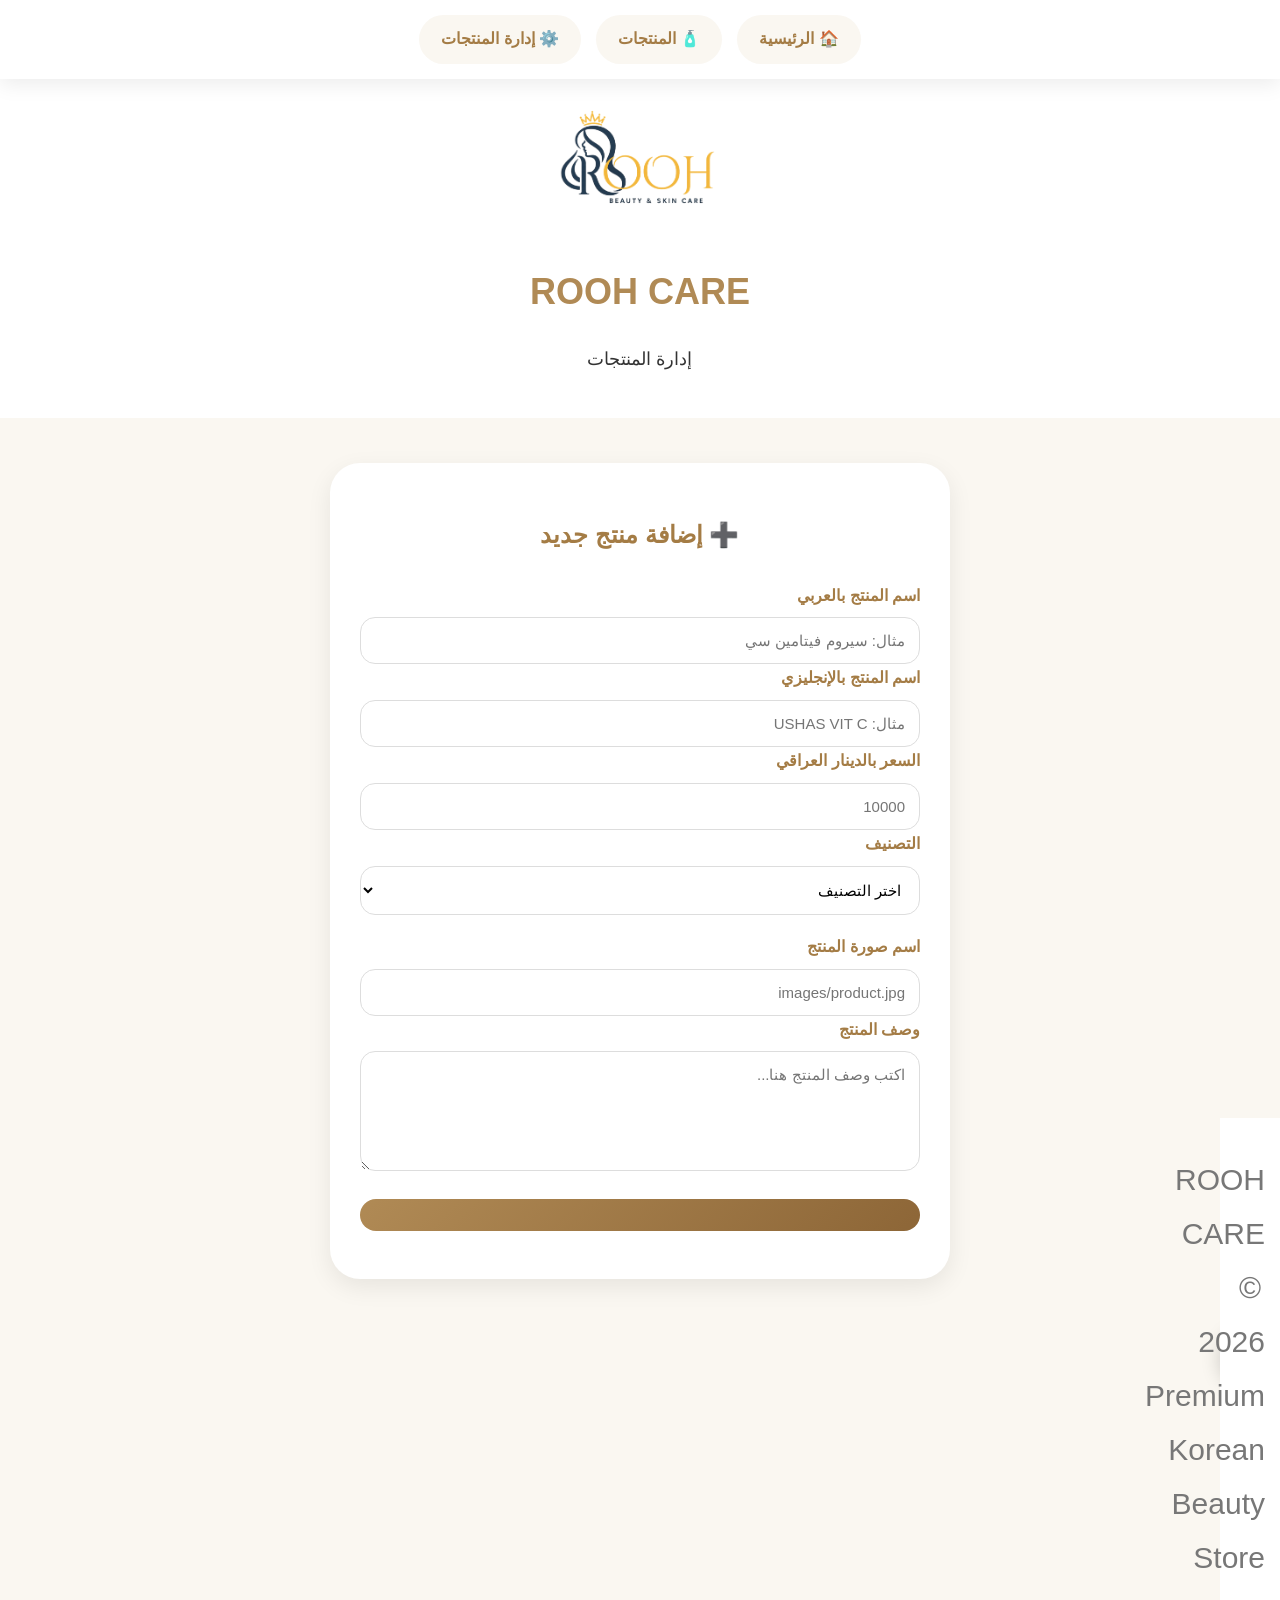
<file: add-product.html>
<!DOCTYPE html><html lang="ar" dir="rtl"><head><meta charset="UTF-8"><meta name="viewport" content="width=device-width, initial-scale=1.0"><title>ROOH CARE | إدارة المنتجات</title><link rel="stylesheet" href="style.css"><style>

.admin-page{
max-width:650px;
margin:30px auto;
padding:15px;
}

.admin-box{
background:#fff;
padding:30px;
border-radius:30px;
box-shadow:0 8px 25px rgba(0,0,0,.08);
}

.admin-title{
text-align:center;
color:#a47c45;
margin-bottom:25px;
}

.form-group{
margin-bottom:18px;
}

.form-group label{
display:block;
font-weight:bold;
color:#a47c45;
margin-bottom:7px;
}

.form-group input,
.form-group textarea,
.form-group select{

width:100%;
padding:14px;

border:1px solid #ddd;
border-radius:15px;

font-family:Tahoma,Arial,sans-serif;
font-size:15px;

background:#fff;
outline:none;

}

.form-group textarea{
height:120px;
resize:vertical;
}

.add-button{

width:100%;

border:0;

background:linear-gradient(
135deg,
#b08a55,
#8d6637
);

color:#fff;

padding:16px;

border-radius:40px;

font-family:Tahoma,Arial,sans-serif;

font-size:17px;

font-weight:bold;

cursor:pointer;

margin-top:5px;

display:block;

}

.add-button:disabled{
opacity:.6;
cursor:not-allowed;
}

.message{

display:none;

margin-top:20px;

padding:15px;

border-radius:15px;

text-align:center;

font-weight:bold;

white-space:pre-line;

}

.message.success{
display:block;
background:#e8f8ee;
color:#16803c;
}

.message.error{
display:block;
background:#fdeaea;
color:#b42318;
}

.message.loading{
display:block;
background:#fff5dc;
color:#8a641f;
}


/* منع أي رابط من تغطية الصفحة */

.admin-page,
.admin-box,
.form-group,
.add-button{
position:relative;
z-index:10;
}


/* زر واتساب مستقل */

.whatsapp-admin{

position:fixed;

right:20px;
bottom:20px;

width:60px;
height:60px;

border-radius:50%;

background:#25D366;

display:flex;

align-items:center;

justify-content:center;

color:white;

text-decoration:none;

font-size:30px;

z-index:9999;

box-shadow:0 5px 20px rgba(0,0,0,.2);

}

@media(max-width:600px){

.admin-page{
padding:10px;
margin:15px auto;
}

.admin-box{
padding:20px;
}

}

</style></head><body><!-- =========================
NAVBAR
========================= --><nav class="navbar"><a href="index.html">
🏠 الرئيسية
</a><a href="products.html">
🧴 المنتجات
</a><a href="add-product.html">
⚙️ إدارة المنتجات
</a></nav><!-- =========================
HEADER
========================= --><header><div class="logo"><img
src="images/logo.png"
alt="ROOH CARE"

«»

</div><h1>
ROOH CARE
</h1><p>
إدارة المنتجات
</p></header><!-- =========================
ADMIN
========================= --><main class="admin-page"><div class="admin-box"><h2 class="admin-title">
➕ إضافة منتج جديد
</h2><div class="form-group"><label>
اسم المنتج بالعربي
</label><input
id="nameAr"
type="text"
placeholder="مثال: سيروم فيتامين سي"

«»

</div><div class="form-group"><label>
اسم المنتج بالإنجليزي
</label><input
id="nameEn"
type="text"
placeholder="مثال: USHAS VIT C"

«»

</div><div class="form-group"><label>
السعر بالدينار العراقي
</label><input
id="price"
type="number"
inputmode="numeric"
placeholder="10000"

«»

</div><div class="form-group"><label>
التصنيف
</label><select id="category"><option value="">
اختر التصنيف
</option><option value="السيرومات">
السيرومات
</option><option value="تنظيف البشرة">
تنظيف البشرة
</option><option value="الكريمات">
الكريمات
</option><option value="المرطبات">
المرطبات
</option><option value="واقي الشمس">
واقي الشمس
</option><option value="العناية بالشعر">
العناية بالشعر
</option><option value="العناية بالجسم">
العناية بالجسم
</option><option value="أخرى">
أخرى
</option></select></div><div class="form-group"><label>
اسم صورة المنتج
</label><input
id="image"
type="text"
placeholder="images/product.jpg"

«»

</div><div class="form-group"><label>
وصف المنتج
</label><textarea
id="description"
placeholder="اكتب وصف المنتج هنا..."
></textarea></div><button
id="addButton"
class="add-button"
type="button"
onclick="addProduct()"

«»

➕ إضافة المنتج

</button><div
id="message"
class="message"
></div></div></main><!-- =========================
WHATSAPP
========================= --><a
class="whatsapp-admin"
href="https://wa.me/9647706136665"
target="_blank"
rel="noopener noreferrer"
aria-label="واتساب"

«»

💬
</a>

<!-- =========================
FOOTER
========================= --><footer>ROOH CARE © 2026

<br>Premium Korean Beauty Store

</footer><script>

/* ==================================
رابط Worker الخاص بك
لا تغيّره
================================== */

const WORKER_URL =
"https://rooh-care-admin.ahmed-j51.workers.dev";


/* ==================================
إضافة المنتج
================================== */

async function addProduct(){

const button =
document.getElementById("addButton");

const message =
document.getElementById("message");


const product = {

nameAr:
document.getElementById("nameAr").value.trim(),

nameEn:
document.getElementById("nameEn").value.trim(),

price:
document.getElementById("price").value.trim(),

category:
document.getElementById("category").value.trim(),

image:
document.getElementById("image").value.trim(),

description:
document.getElementById("description").value.trim()

};


/* التحقق */

if(!product.nameAr){

showMessage(
"❌ اكتب اسم المنتج بالعربي",
"error"
);

return;

}


if(!product.nameEn){

showMessage(
"❌ اكتب اسم المنتج بالإنجليزي",
"error"
);

return;

}


if(!product.price){

showMessage(
"❌ اكتب السعر",
"error"
);

return;

}


if(!product.category){

showMessage(
"❌ اختر التصنيف",
"error"
);

return;

}


if(!product.image){

showMessage(
"❌ اكتب اسم الصورة",
"error"
);

return;

}


if(!product.description){

showMessage(
"❌ اكتب وصف المنتج",
"error"
);

return;

}


/* بدء الإضافة */

button.disabled=true;

button.textContent=
"⏳ جاري إضافة المنتج...";

showMessage(
"جاري الاتصال بالمتجر...",
"loading"
);


try{


const response =
await fetch(

WORKER_URL + "/add-product",

{

method:"POST",

headers:{
"Content-Type":
"application/json"
},

body:
JSON.stringify(product)

}

);


const text =
await response.text();


let data;


try{

data =
JSON.parse(text);

}

catch{

throw new Error(
"Worker لم يرجع استجابة صحيحة"
);

}


if(!response.ok){

throw new Error(
data.message ||
"حدث خطأ في Worker"
);

}


if(!data.success){

throw new Error(
data.message ||
"لم تتم إضافة المنتج"
);

}


/* نجاح */

showMessage(

"✅ تمت إضافة المنتج بنجاح!\n\n" +
"تم إرسال المنتج إلى GitHub.",

"success"

);


/* مسح البيانات */

document.getElementById("nameAr")
.value="";

document.getElementById("nameEn")
.value="";

document.getElementById("price")
.value="";

document.getElementById("category")
.value="";

document.getElementById("image")
.value="";

document.getElementById("description")
.value="";


}

catch(error){

showMessage(

"❌ فشل إضافة المنتج\n\n" +
error.message,

"error"

);

}


button.disabled=false;

button.textContent=
"➕ إضافة المنتج";

}


/* ==================================
الرسائل
================================== */

function showMessage(text,type){

const message =
document.getElementById("message");

message.className =
"message " + type;

message.textContent =
text;

}

</script></body></html>
</file>
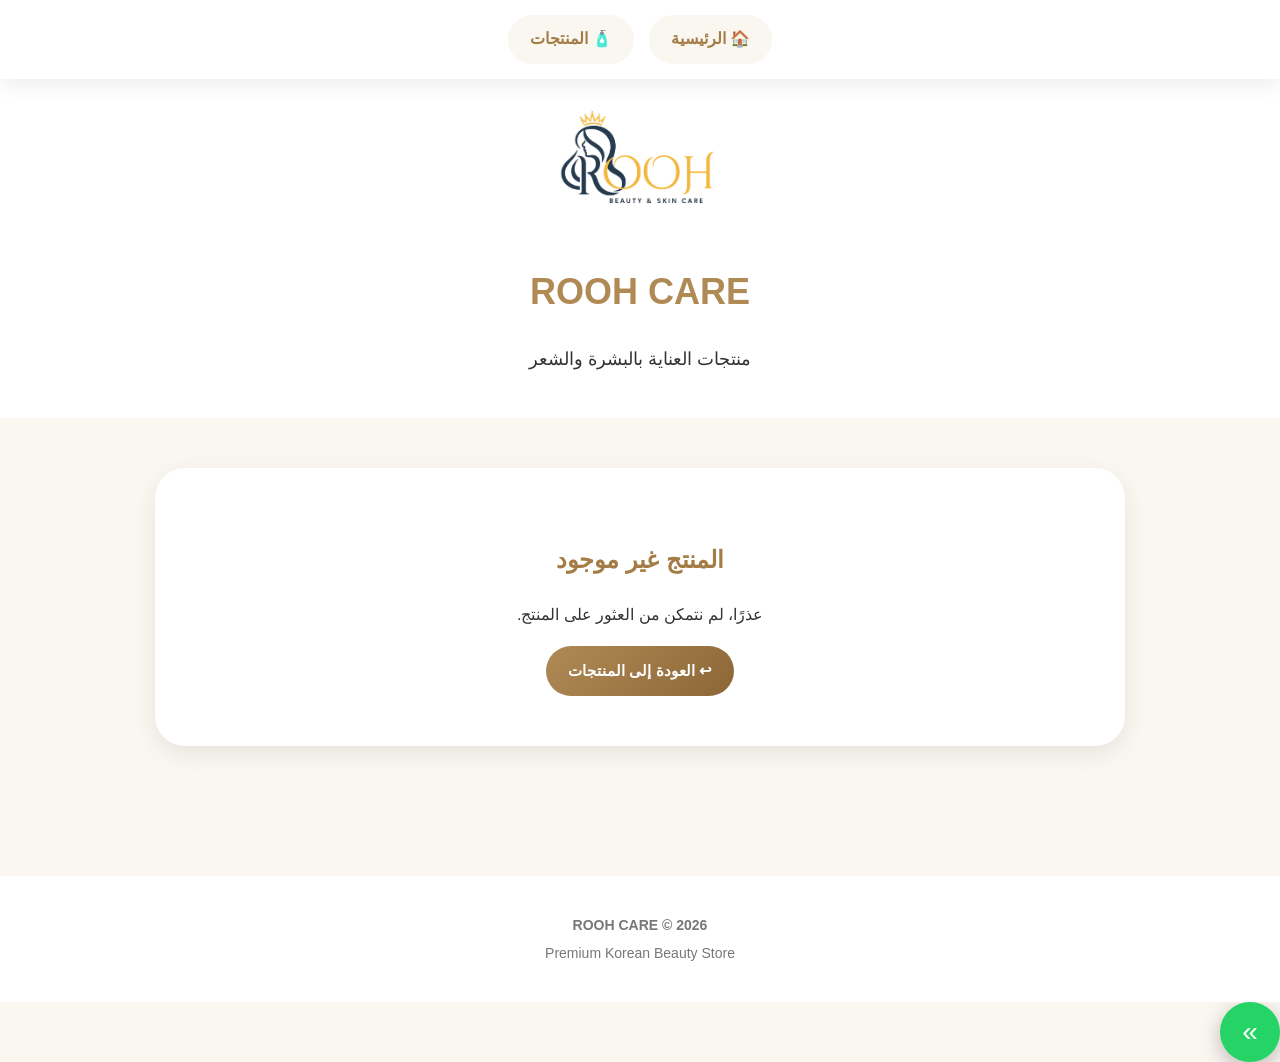
<file: product-details.html>
<!DOCTYPE html><html lang="ar" dir="rtl"><head><meta charset="UTF-8"><meta name="viewport" content="width=device-width, initial-scale=1.0"><title>ROOH CARE | تفاصيل المنتج</title><link rel="stylesheet" href="style.css"><style>

/* ==================================================
   PRODUCT DETAILS - ROOH CARE
================================================== */

.rc-detail-page{

    max-width:1000px;

    margin:30px auto;

    padding:20px 15px 100px;

}


/* ==================================================
   PRODUCT BOX
================================================== */

.rc-detail-box{

    background:#fff;

    border-radius:35px;

    padding:30px;

    display:grid;

    grid-template-columns:1fr 1fr;

    gap:40px;

    align-items:center;

    box-shadow:0 8px 30px rgba(0,0,0,.08);

}


/* ==================================================
   PRODUCT IMAGE
================================================== */

.rc-detail-image{

    width:100%;

    height:430px;

    object-fit:contain;

    display:block;

}


/* ==================================================
   PRODUCT INFORMATION
================================================== */

.rc-detail-info{

    text-align:right;

}

.rc-detail-name{

    color:#a47c45;

    font-size:30px;

    line-height:1.6;

    margin:0 0 5px;

}

.rc-detail-name-en{

    color:#777;

    font-size:16px;

}

.rc-detail-category{

    display:inline-block;

    background:#faf7f1;

    color:#a47c45;

    padding:8px 18px;

    border-radius:30px;

    font-weight:bold;

    margin:15px 0;

}

.rc-detail-description{

    color:#555;

    font-size:17px;

    line-height:2;

}

.rc-detail-price{

    color:#b07b3c;

    font-size:30px;

    font-weight:bold;

    margin:20px 0;

}


/* ==================================================
   BUTTONS
================================================== */

.rc-detail-buttons{

    display:flex;

    gap:12px;

    flex-wrap:wrap;

}


.rc-buy-button,
.rc-back-button{

    display:inline-flex !important;

    align-items:center !important;

    justify-content:center !important;

    min-height:50px !important;

    padding:14px 22px !important;

    border-radius:35px !important;

    border:0 !important;

    outline:0 !important;

    font-family:Tahoma,Arial,sans-serif !important;

    font-size:15px !important;

    font-weight:bold !important;

    line-height:1.2 !important;

    text-decoration:none !important;

    cursor:pointer !important;

}


/* واتساب */

.rc-buy-button,
.rc-buy-button:link,
.rc-buy-button:visited,
.rc-buy-button:hover,
.rc-buy-button:active{

    background:linear-gradient(
        135deg,
        #25D366,
        #128C7E
    ) !important;

    color:#fff !important;

    text-decoration:none !important;

}


/* العودة */

.rc-back-button,
.rc-back-button:link,
.rc-back-button:visited,
.rc-back-button:hover,
.rc-back-button:active{

    background:linear-gradient(
        135deg,
        #b08a55,
        #8d6637
    ) !important;

    color:#fff !important;

    text-decoration:none !important;

}


/* ==================================================
   FOOTER
   مهم جدًا: لا يوجد أي FLOAT هنا
================================================== */

#rc-detail-footer{

    position:relative !important;

    display:block !important;

    width:100% !important;

    height:auto !important;

    min-height:120px !important;

    margin:30px 0 0 !important;

    padding:35px 15px !important;

    background:#fff !important;

    color:#777 !important;

    text-align:center !important;

    font-family:Tahoma,Arial,sans-serif !important;

    font-size:14px !important;

    line-height:2 !important;

    float:none !important;

    clear:both !important;

    z-index:1 !important;

}


/* ==================================================
   FLOATING WHATSAPP
================================================== */

#rc-detail-wa{

    position:fixed !important;

    right:18px !important;

    bottom:18px !important;

    width:60px !important;

    height:60px !important;

    min-width:60px !important;

    min-height:60px !important;

    max-width:60px !important;

    max-height:60px !important;

    display:flex !important;

    align-items:center !important;

    justify-content:center !important;

    padding:0 !important;

    margin:0 !important;

    background:#25D366 !important;

    color:#fff !important;

    border:0 !important;

    border-radius:50% !important;

    font-family:Arial,sans-serif !important;

    font-size:28px !important;

    line-height:1 !important;

    text-align:center !important;

    text-decoration:none !important;

    box-shadow:0 6px 20px rgba(0,0,0,.25) !important;

    z-index:999999 !important;

}


/* ==================================================
   MOBILE
================================================== */

@media(max-width:700px){

    .rc-detail-page{

        margin:20px auto;

        padding:15px 12px 100px;

    }


    .rc-detail-box{

        grid-template-columns:1fr;

        padding:20px;

        gap:20px;

    }


    .rc-detail-image{

        height:300px;

    }


    .rc-detail-info{

        text-align:center;

    }


    .rc-detail-name{

        font-size:25px;

    }


    .rc-detail-description{

        font-size:15px;

    }


    .rc-detail-buttons{

        flex-direction:column;

    }


    .rc-buy-button,
    .rc-back-button{

        width:100% !important;

    }


    #rc-detail-wa{

        right:15px !important;

        bottom:15px !important;

        width:55px !important;

        height:55px !important;

        min-width:55px !important;

        min-height:55px !important;

        max-width:55px !important;

        max-height:55px !important;

        font-size:25px !important;

    }

}

</style></head><body><!-- ==================================================
     NAVIGATION
================================================== --><nav class="navbar"><a href="index.html">
🏠 الرئيسية
</a><a href="products.html">
🧴 المنتجات
</a></nav><!-- ==================================================
     HEADER
================================================== --><header><div class="logo"><img
src="images/logo.png"
alt="ROOH CARE"

«»

</div><h1>
ROOH CARE
</h1><p>
منتجات العناية بالبشرة والشعر
</p></header><!-- ==================================================
     PRODUCT DETAILS
================================================== --><main class="rc-detail-page"><div id="rc-detail-container"></div></main><!-- ==================================================
     FOOTER
================================================== --><footer id="rc-detail-footer"><div>
<strong>ROOH CARE © 2026</strong>
</div><div>
Premium Korean Beauty Store
</div></footer><!-- ==================================================
     WHATSAPP
     دائرة فقط
================================================== --><a
id="rc-detail-wa"
href="https://wa.me/9647706136665"
target="_blank"
rel="noopener noreferrer"
aria-label="واتساب ROOH CARE"

«💬</a>»

<!-- ==================================================
     PRODUCTS DATA
================================================== --><script src="products.js"></script><script>

(function(){

    const container =
    document.getElementById(
        "rc-detail-container"
    );


    const params =
    new URLSearchParams(
        window.location.search
    );


    const id =
    parseInt(
        params.get("id"),
        10
    );


    /* التحقق من المنتج */

    if(

        typeof products === "undefined" ||

        !Array.isArray(products) ||

        isNaN(id) ||

        id < 0 ||

        id >= products.length

    ){

        container.innerHTML=`

        <div style="
            background:#fff;
            border-radius:30px;
            padding:50px 20px;
            text-align:center;
            box-shadow:0 8px 25px rgba(0,0,0,.08);
        ">

            <h2 style="color:#a47c45;">
                المنتج غير موجود
            </h2>

            <p>
                عذرًا، لم نتمكن من العثور على المنتج.
            </p>

            <a
                href="products.html"
                class="rc-back-button"
            >
                ↩ العودة إلى المنتجات
            </a>

        </div>

        `;

        return;

    }


    const product =
    products[id];


    document.title =
    "ROOH CARE | "+
    product.nameAr;


    /* ==================================================
       BOX
    ================================================== */

    const box =
    document.createElement("div");

    box.className=
    "rc-detail-box";


    /* ==================================================
       IMAGE
    ================================================== */

    const imageWrapper =
    document.createElement("div");


    const image =
    document.createElement("img");

    image.className=
    "rc-detail-image";

    image.src=
    product.image;

    image.alt=
    product.nameAr;

    image.loading="lazy";


    imageWrapper.appendChild(image);

    box.appendChild(imageWrapper);


    /* ==================================================
       INFO
    ================================================== */

    const info =
    document.createElement("div");

    info.className=
    "rc-detail-info";


    /* الاسم */

    const name =
    document.createElement("h1");

    name.className=
    "rc-detail-name";

    name.textContent=
    product.nameAr;

    info.appendChild(name);


    /* الاسم الإنجليزي */

    const nameEn =
    document.createElement("div");

    nameEn.className=
    "rc-detail-name-en";

    nameEn.textContent=
    product.nameEn;

    info.appendChild(nameEn);


    /* التصنيف */

    const category =
    document.createElement("div");

    category.className=
    "rc-detail-category";

    category.textContent=
    product.category;

    info.appendChild(category);


    /* الوصف */

    const description =
    document.createElement("p");

    description.className=
    "rc-detail-description";

    description.textContent=
    product.description;

    info.appendChild(description);


    /* السعر */

    const price =
    document.createElement("div");

    price.className=
    "rc-detail-price";

    price.textContent=
    product.price+
    " دينار";

    info.appendChild(price);


    /* ==================================================
       BUTTONS
    ================================================== */

    const buttons =
    document.createElement("div");

    buttons.className=
    "rc-detail-buttons";


    /* واتساب */

    const buy =
    document.createElement("a");

    buy.className=
    "rc-buy-button";

    buy.href=
    "https://wa.me/9647706136665?text="+
    encodeURIComponent(
        "السلام عليكم، أريد طلب "+
        product.nameAr+
        " بسعر "+
        product.price+
        " دينار"
    );

    buy.target="_blank";

    buy.rel=
    "noopener noreferrer";

    buy.textContent=
    "🟢 اطلب المنتج عبر واتساب";


    /* العودة */

    const back =
    document.createElement("a");

    back.className=
    "rc-back-button";

    back.href=
    "products.html";

    back.textContent=
    "↩ العودة إلى المنتجات";


    buttons.appendChild(buy);

    buttons.appendChild(back);

    info.appendChild(buttons);


    box.appendChild(info);

    container.appendChild(box);

})();

</script></body></html>
</file>
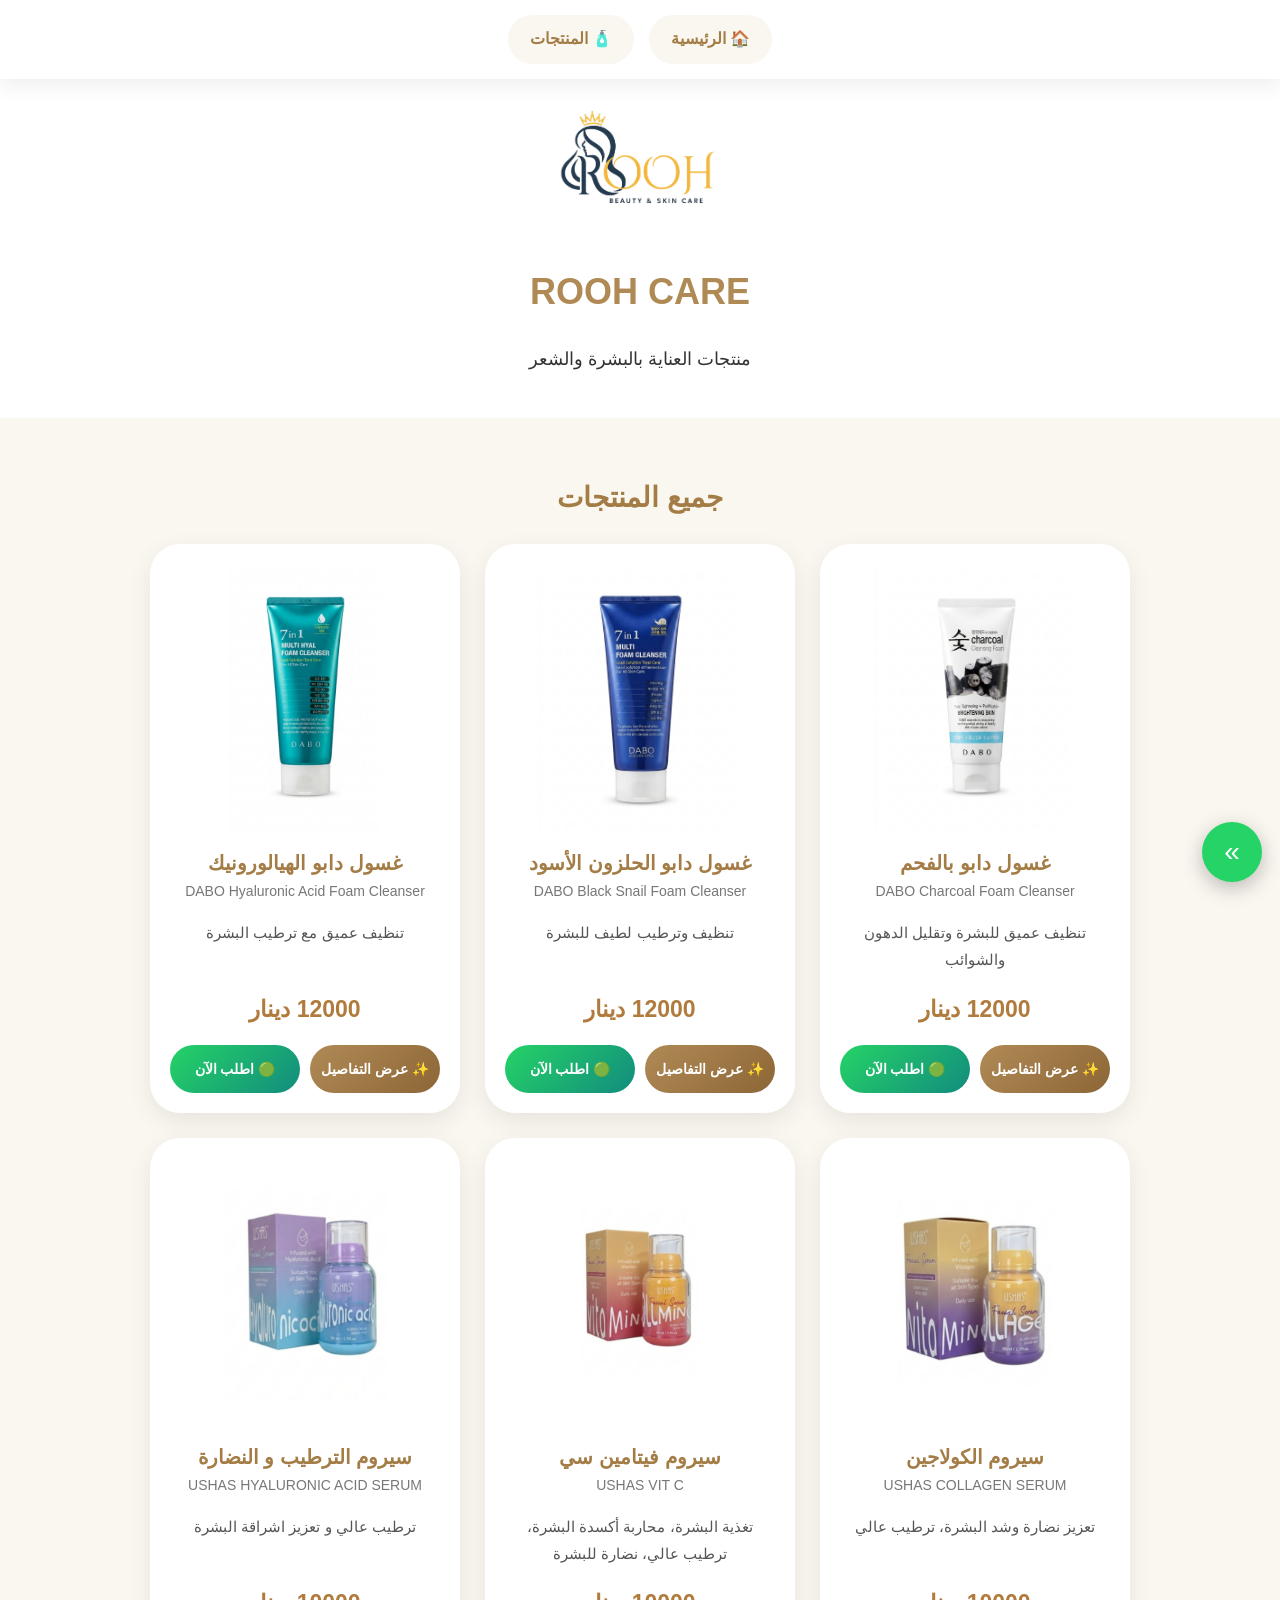
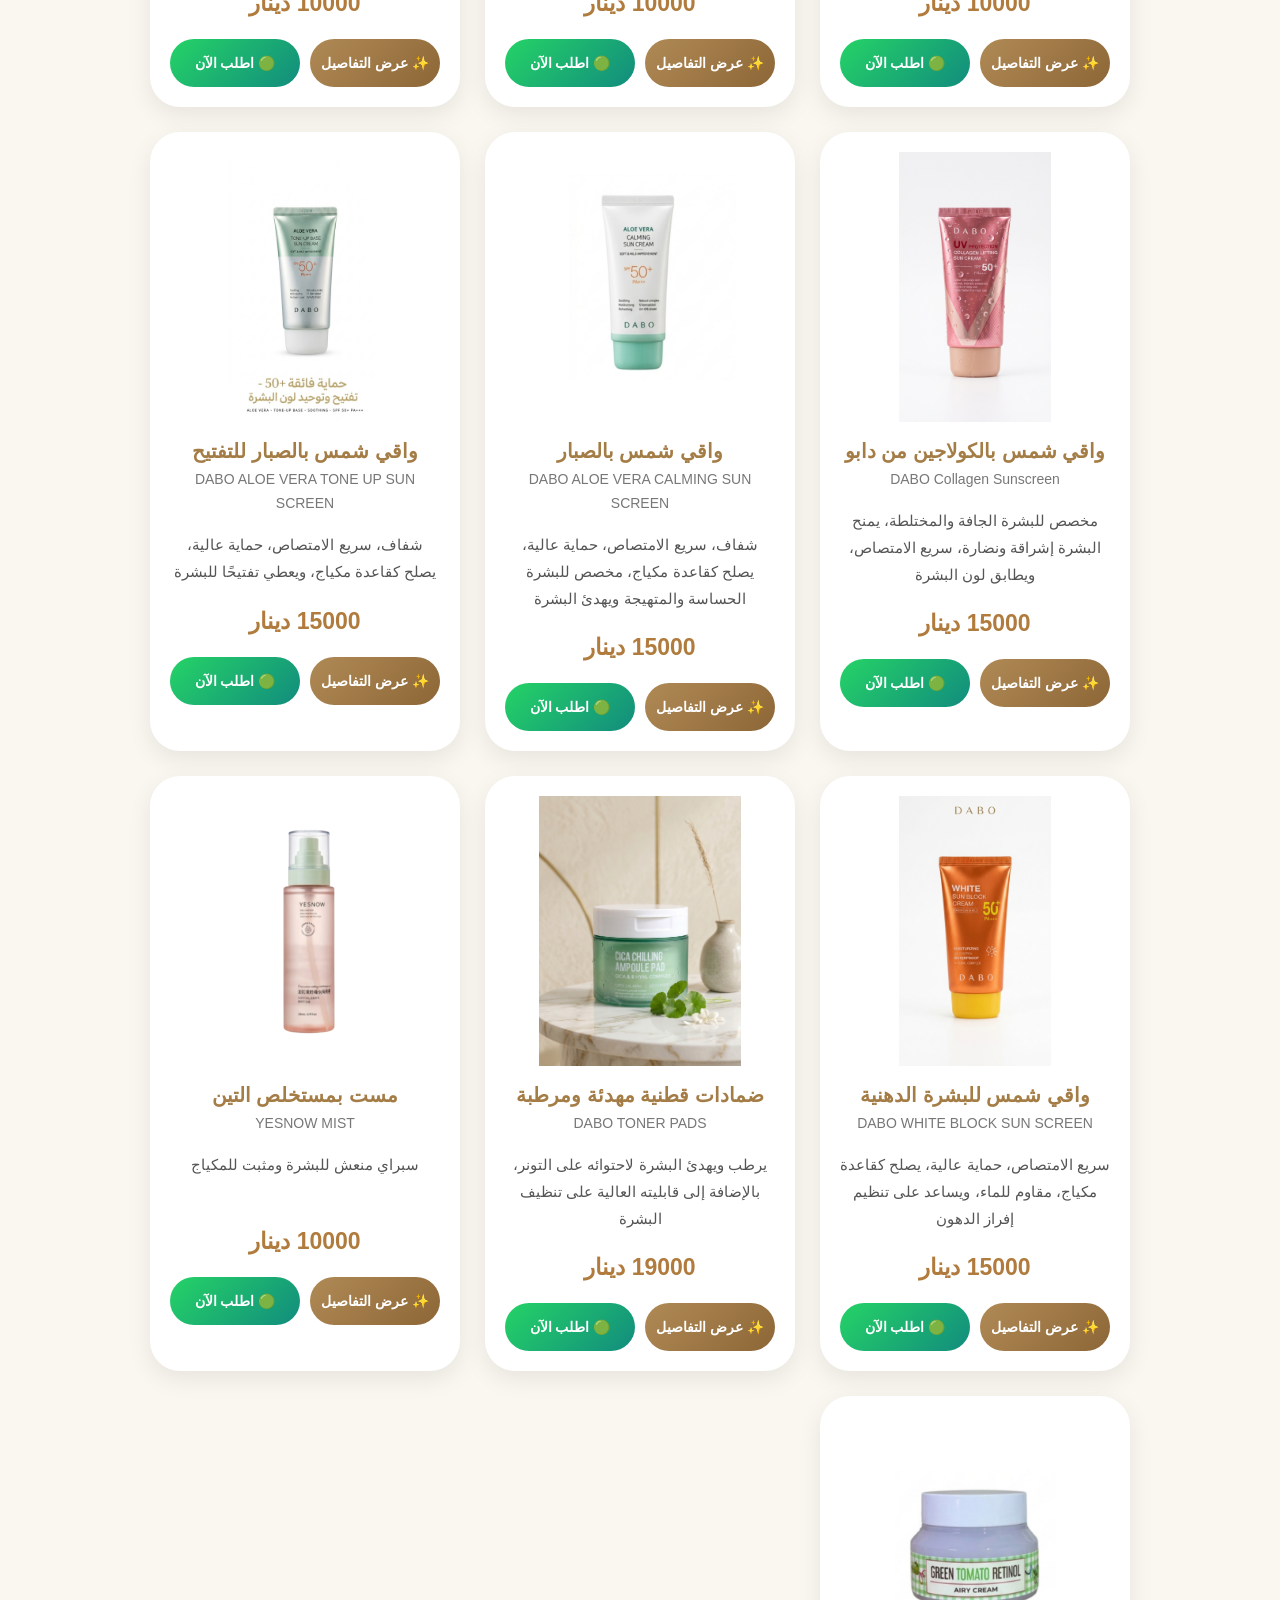
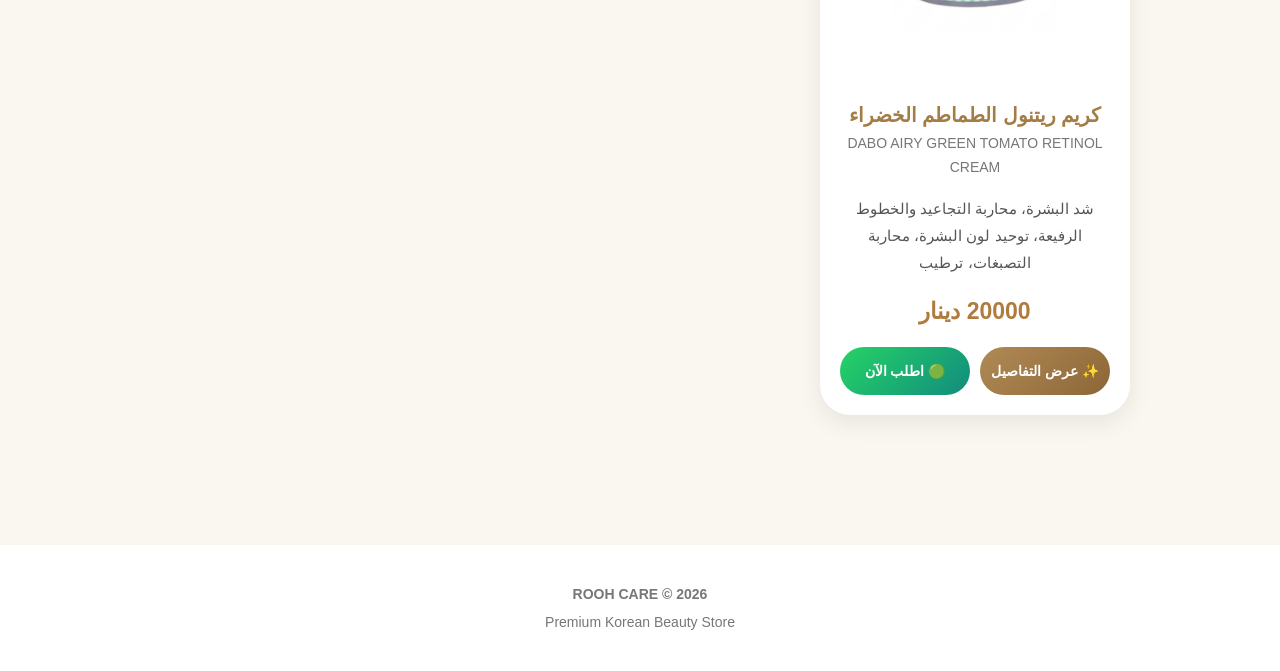
<file: products.html>
<!DOCTYPE html><html lang="ar" dir="rtl"><head><meta charset="UTF-8"><meta name="viewport" content="width=device-width, initial-scale=1.0"><title>ROOH CARE | المنتجات</title><link rel="stylesheet" href="style.css"><style>

/* ================================
   PRODUCTS PAGE
================================ */

.rc-page{
    max-width:1200px;
    margin:0 auto;
    padding:20px 15px 100px;
}

.rc-products{
    display:grid;
    grid-template-columns:repeat(auto-fit,minmax(270px,310px));
    justify-content:center;
    gap:25px;
}


/* ================================
   PRODUCT CARD
================================ */

.rc-card{
    background:#fff;
    padding:20px;
    border-radius:30px;
    text-align:center;
    box-shadow:0 8px 25px rgba(0,0,0,.08);
    overflow:hidden;
}

.rc-card img{
    width:100%;
    height:270px;
    object-fit:contain;
    display:block;
}

.rc-card h2{
    color:#a47c45;
    font-size:20px;
    line-height:1.7;
    margin:12px 0;
}

.rc-card h2 span{
    display:block;
    color:#777;
    font-size:14px;
    font-weight:normal;
}

.rc-card p{
    color:#555;
    font-size:15px;
    line-height:1.8;
    min-height:55px;
}

.rc-price{
    color:#b07b3c;
    font-size:23px;
    font-weight:bold;
    margin:15px 0;
}


/* ================================
   BUTTONS
================================ */

.rc-buttons{
    display:flex;
    gap:10px;
    margin-top:15px;
}

.rc-details,
.rc-order{

    display:flex !important;

    align-items:center !important;

    justify-content:center !important;

    width:50% !important;

    min-height:48px !important;

    padding:12px 8px !important;

    border-radius:40px !important;

    font-family:Tahoma,Arial,sans-serif !important;

    font-size:14px !important;

    font-weight:bold !important;

    line-height:1.2 !important;

    text-align:center !important;

    text-decoration:none !important;

    border:0 !important;

    outline:0 !important;

    cursor:pointer !important;
}


/* زر التفاصيل */

.rc-details,
.rc-details:visited,
.rc-details:hover,
.rc-details:active{

    background:linear-gradient(
        135deg,
        #b08a55,
        #8d6637
    ) !important;

    color:#fff !important;

    text-decoration:none !important;
}


/* زر الطلب */

.rc-order,
.rc-order:visited,
.rc-order:hover,
.rc-order:active{

    background:linear-gradient(
        135deg,
        #25D366,
        #128C7E
    ) !important;

    color:#fff !important;

    text-decoration:none !important;
}


/* ================================
   FOOTER
================================ */

#rc-footer{

    position:relative !important;

    display:block !important;

    width:100% !important;

    height:auto !important;

    margin:30px 0 0 !important;

    padding:35px 15px !important;

    background:#fff !important;

    color:#777 !important;

    text-align:center !important;

    font-family:Tahoma,Arial,sans-serif !important;

    font-size:14px !important;

    line-height:2 !important;

    float:none !important;

    clear:both !important;

    z-index:1 !important;
}


/* ================================
   WHATSAPP BUTTON
================================ */

#rc-wa{

    position:fixed !important;

    right:18px !important;

    bottom:18px !important;

    width:60px !important;

    height:60px !important;

    min-width:60px !important;

    min-height:60px !important;

    max-width:60px !important;

    max-height:60px !important;

    display:flex !important;

    align-items:center !important;

    justify-content:center !important;

    padding:0 !important;

    margin:0 !important;

    background:#25D366 !important;

    color:#fff !important;

    border:0 !important;

    border-radius:50% !important;

    font-family:Arial,sans-serif !important;

    font-size:28px !important;

    line-height:1 !important;

    text-align:center !important;

    text-decoration:none !important;

    box-shadow:0 6px 20px rgba(0,0,0,.25) !important;

    z-index:999999 !important;

}


/* منع أي تأثير من style.css القديم */

#rc-wa:link,
#rc-wa:visited,
#rc-wa:hover,
#rc-wa:active{

    position:fixed !important;

    right:18px !important;

    bottom:18px !important;

    width:60px !important;

    height:60px !important;

    color:#fff !important;

    text-decoration:none !important;
}


/* ================================
   MOBILE
================================ */

@media(max-width:600px){

    .rc-page{
        padding:15px 12px 100px;
    }

    .rc-products{
        grid-template-columns:1fr;
    }

    .rc-card img{
        height:240px;
    }

    .rc-buttons{
        flex-direction:column;
    }

    .rc-details,
    .rc-order{
        width:100% !important;
    }

    #rc-wa,
    #rc-wa:link,
    #rc-wa:visited,
    #rc-wa:hover,
    #rc-wa:active{

        right:15px !important;

        bottom:15px !important;

        width:55px !important;

        height:55px !important;

        min-width:55px !important;

        min-height:55px !important;

        max-width:55px !important;

        max-height:55px !important;

        font-size:25px !important;
    }

}

</style></head><body><!-- ================================
     NAVIGATION
================================ --><nav class="navbar"><a href="index.html">
🏠 الرئيسية
</a><a href="products.html">
🧴 المنتجات
</a></nav><!-- ================================
     HEADER
================================ --><header><div class="logo"><img
src="images/logo.png"
alt="ROOH CARE"

«»

</div><h1>
ROOH CARE
</h1><p>
منتجات العناية بالبشرة والشعر
</p></header><!-- ================================
     PRODUCTS
================================ --><main class="rc-page"><h2 class="title">
جميع المنتجات
</h2><section
id="rc-products"
class="rc-products"
></section></main><!-- ================================
     FOOTER
================================ --><footer id="rc-footer"><div>
<strong>ROOH CARE © 2026</strong>
</div><div>
Premium Korean Beauty Store
</div></footer><!-- ================================
     WHATSAPP
     مستقل تماماً عن FOOTER
================================ --><a
id="rc-wa"
href="https://wa.me/9647706136665"
target="_blank"
rel="noopener noreferrer"
aria-label="واتساب ROOH CARE"

«💬</a>»

<!-- ================================
     PRODUCTS JS
================================ --><script src="products.js"></script><script>

(function(){

    const container =
    document.getElementById("rc-products");


    if(
        typeof products === "undefined" ||
        !Array.isArray(products)
    ){

        container.innerHTML =
        "<p>تعذر تحميل المنتجات.</p>";

        return;

    }


    products.forEach(function(product,index){

        const card =
        document.createElement("article");

        card.className="rc-card";


        /* الصورة */

        const image =
        document.createElement("img");

        image.src=product.image;

        image.alt=product.nameAr;

        image.loading="lazy";

        card.appendChild(image);


        /* الاسم */

        const title =
        document.createElement("h2");

        title.textContent=
        product.nameAr;


        const english =
        document.createElement("span");

        english.textContent=
        product.nameEn;

        title.appendChild(english);

        card.appendChild(title);


        /* الوصف */

        const description =
        document.createElement("p");

        description.textContent=
        product.description;

        card.appendChild(description);


        /* السعر */

        const price =
        document.createElement("div");

        price.className="rc-price";

        price.textContent=
        product.price+" دينار";

        card.appendChild(price);


        /* الأزرار */

        const buttons =
        document.createElement("div");

        buttons.className="rc-buttons";


        /* التفاصيل */

        const details =
        document.createElement("a");

        details.className="rc-details";

        details.href=
        "product-details.html?id="+index;

        details.textContent=
        "✨ عرض التفاصيل";


        /* الطلب */

        const order =
        document.createElement("a");

        order.className="rc-order";

        order.href=
        "https://wa.me/9647706136665?text="+
        encodeURIComponent(
            "السلام عليكم، أريد طلب "+
            product.nameAr
        );

        order.target="_blank";

        order.rel=
        "noopener noreferrer";

        order.textContent=
        "🟢 اطلب الآن";


        buttons.appendChild(details);

        buttons.appendChild(order);

        card.appendChild(buttons);

        container.appendChild(card);

    });

})();

</script></body></html>
</file>
<file: style.css>
*{
box-sizing:border-box;
}

html{
margin:0;
padding:0;
width:100%;
}

body{

margin:0;

padding:0;

width:100%;

font-family:Tahoma,Arial,sans-serif;

background:#faf7f1;

color:#333;

line-height:1.8;

overflow-x:hidden;

}

/* =====================================================
NAVBAR
===================================================== */

.navbar{

background:#fff;

display:flex;

justify-content:center;

align-items:center;

gap:15px;

flex-wrap:wrap;

padding:15px;

position:sticky;

top:0;

z-index:1000;

box-shadow:0 5px 20px rgba(0,0,0,.08);

}

.navbar a{

text-decoration:none !important;

color:#a47c45 !important;

background:#faf7f1;

padding:10px 22px;

border-radius:30px;

font-weight:bold;

transition:.3s;

}

.navbar a:hover{

background:#a47c45;

color:#fff !important;

}

/* =====================================================
HEADER
===================================================== */

header{

display:block;

position:relative !important;

width:100%;

text-align:center;

background:#fff;

padding:25px 15px;

z-index:1;

}

.logo img{

width:190px;

max-width:85%;

height:auto;

display:inline-block;

}

header h1{

color:#b08a55;

font-size:36px;

margin:20px 0 5px;

}

header p{

font-size:18px;

}

/* =====================================================
BANNER
===================================================== */

.banner{

width:100%;

max-width:1200px;

height:300px;

object-fit:cover;

border-radius:35px;

margin:20px auto;

display:block;

}

/* =====================================================
TITLES
===================================================== */

.title{

text-align:center;

font-size:28px;

color:#a47c45;

margin:35px 0 20px;

}

/* =====================================================
INFO
===================================================== */

.info{

display:block;

position:relative !important;

background:#fff;

margin:25px 15px;

padding:30px;

border-radius:35px;

text-align:center;

box-shadow:0 8px 25px rgba(0,0,0,.08);

}

/* =====================================================
TRUST / CATEGORIES
===================================================== */

.trust,
.categories{

display:flex;

justify-content:center;

flex-wrap:wrap;

gap:20px;

padding:25px;

}

.trust div,
.categories div{

background:#fff;

padding:25px;

border-radius:30px;

text-align:center;

box-shadow:0 5px 20px rgba(0,0,0,.08);

color:#a47c45;

font-weight:bold;

}

/* =====================================================
PRODUCTS
===================================================== */

.products{

display:flex;

justify-content:center;

flex-wrap:wrap;

gap:25px;

padding:25px;

}

.card{

position:relative;

background:#fff;

width:310px;

padding:20px;

border-radius:30px;

text-align:center;

box-shadow:0 8px 25px rgba(0,0,0,.1);

transition:.3s;

}

.card:hover{

transform:translateY(-5px);

}

.card img{

width:100%;

height:280px;

object-fit:contain;

border-radius:20px;

display:block;

}

.card h2{

font-size:21px;

color:#a47c45;

line-height:1.7;

}

.card p{

font-size:16px;

}

.price{

font-size:24px;

font-weight:bold;

color:#b07b3c;

margin:15px;

}

/* =====================================================
BUTTONS
===================================================== */

.main-btn,
.details{

display:inline-flex !important;

align-items:center !important;

justify-content:center !important;

background:linear-gradient(
135deg,
#b08a55,
#8d6637
) !important;

color:#fff !important;

padding:15px 35px !important;

border-radius:40px !important;

text-decoration:none !important;

font-weight:bold;

margin:10px 5px;

box-shadow:0 5px 20px rgba(0,0,0,.15);

transition:.3s;

border:none;

cursor:pointer;

}

.main-btn:hover,
.details:hover{

transform:translateY(-3px);

color:#fff !important;

}

/* =====================================================
ORDER / WHATSAPP PRODUCT BUTTON
===================================================== */

.order{

display:inline-flex !important;

align-items:center !important;

justify-content:center !important;

background:linear-gradient(
135deg,
#25D366,
#128C7E
) !important;

color:#fff !important;

padding:15px 35px !important;

border-radius:40px !important;

text-decoration:none !important;

font-weight:bold;

margin:10px 5px;

border:none;

}

/* =====================================================
IMPORTANT:
تعطيل نظام واتساب القديم بالكامل
===================================================== */

/*
هذا هو الجزء الذي يمنع المشكلة القديمة
*/

.whatsapp-float{

position:static !important;

display:none !important;

width:0 !important;

height:0 !important;

padding:0 !important;

margin:0 !important;

background:none !important;

box-shadow:none !important;

font-size:0 !important;

color:transparent !important;

}

/* =====================================================
منع أي عنصر قديم من أن يصبح عائمًا
===================================================== */

footer{

position:relative !important;

display:block !important;

float:none !important;

left:auto !important;

right:auto !important;

top:auto !important;

bottom:auto !important;

width:100% !important;

height:auto !important;

min-height:120px;

background:#fff;

padding:35px 15px;

margin:30px 0 0;

text-align:center;

color:#777;

z-index:1 !important;

}

/*
منع روابط Footer من أخذ شكل زر عائم
*/

footer a{

position:static !important;

display:inline !important;

width:auto !important;

height:auto !important;

min-width:0 !important;

min-height:0 !important;

max-width:none !important;

max-height:none !important;

padding:0 !important;

margin:0 !important;

background:none !important;

box-shadow:none !important;

border-radius:0 !important;

color:#777 !important;

font-size:inherit !important;

text-decoration:none !important;

}

/* =====================================================
أي عنصر باسم واتساب قديم
===================================================== */

a.whatsapp-float,
div.whatsapp-float,
span.whatsapp-float{

display:none !important;

}

/* =====================================================
FLOATING WHATSAPP الجديد
يعمل فقط مع #rc-wa
===================================================== */

#rc-wa{

position:fixed !important;

display:flex !important;

align-items:center !important;

justify-content:center !important;

right:18px !important;

bottom:18px !important;

width:60px !important;

height:60px !important;

min-width:60px !important;

min-height:60px !important;

max-width:60px !important;

max-height:60px !important;

padding:0 !important;

margin:0 !important;

background:#25D366 !important;

color:#fff !important;

border:none !important;

border-radius:50% !important;

font-family:Arial,sans-serif !important;

font-size:28px !important;

font-weight:normal !important;

line-height:1 !important;

text-align:center !important;

text-decoration:none !important;

box-shadow:0 6px 20px rgba(0,0,0,.25) !important;

z-index:999999 !important;

}

/* =====================================================
الجديد في صفحة التفاصيل
===================================================== */

#rc-whatsapp-float{

position:fixed !important;

display:flex !important;

align-items:center !important;

justify-content:center !important;

right:18px !important;

bottom:18px !important;

width:60px !important;

height:60px !important;

min-width:60px !important;

min-height:60px !important;

max-width:60px !important;

max-height:60px !important;

padding:0 !important;

margin:0 !important;

background:#25D366 !important;

color:#fff !important;

border:none !important;

border-radius:50% !important;

font-family:Arial,sans-serif !important;

font-size:28px !important;

font-weight:normal !important;

line-height:1 !important;

text-align:center !important;

text-decoration:none !important;

box-shadow:0 6px 20px rgba(0,0,0,.25) !important;

z-index:999999 !important;

}

/* =====================================================
منع أي رابط عام من التحول إلى عنصر عائم
===================================================== */

body > a:not(#rc-wa):not(#rc-whatsapp-float){

position:static !important;

}

/* =====================================================
MOBILE
===================================================== */

@media(max-width:600px){

.navbar{

gap:8px;

padding:10px;

}

.navbar a{

padding:8px 15px;

font-size:14px;

}

.banner{

height:220px;

border-radius:25px;

}

header h1{

font-size:28px;

}

.title{

font-size:24px;

}

.card{

width:95%;

}

.card img{

height:240px;

}

.details,
.order{

width:90%;

}

#rc-wa,
#rc-whatsapp-float{

right:15px !important;

bottom:15px !important;

width:55px !important;

height:55px !important;

min-width:55px !important;

min-height:55px !important;

max-width:55px !important;

max-height:55px !important;

font-size:25px !important;

}

footer{

position:relative !important;

width:100% !important;

height:auto !important;

min-height:120px !important;

padding:30px 15px !important;

margin-top:30px !important;

}

}
</file>
